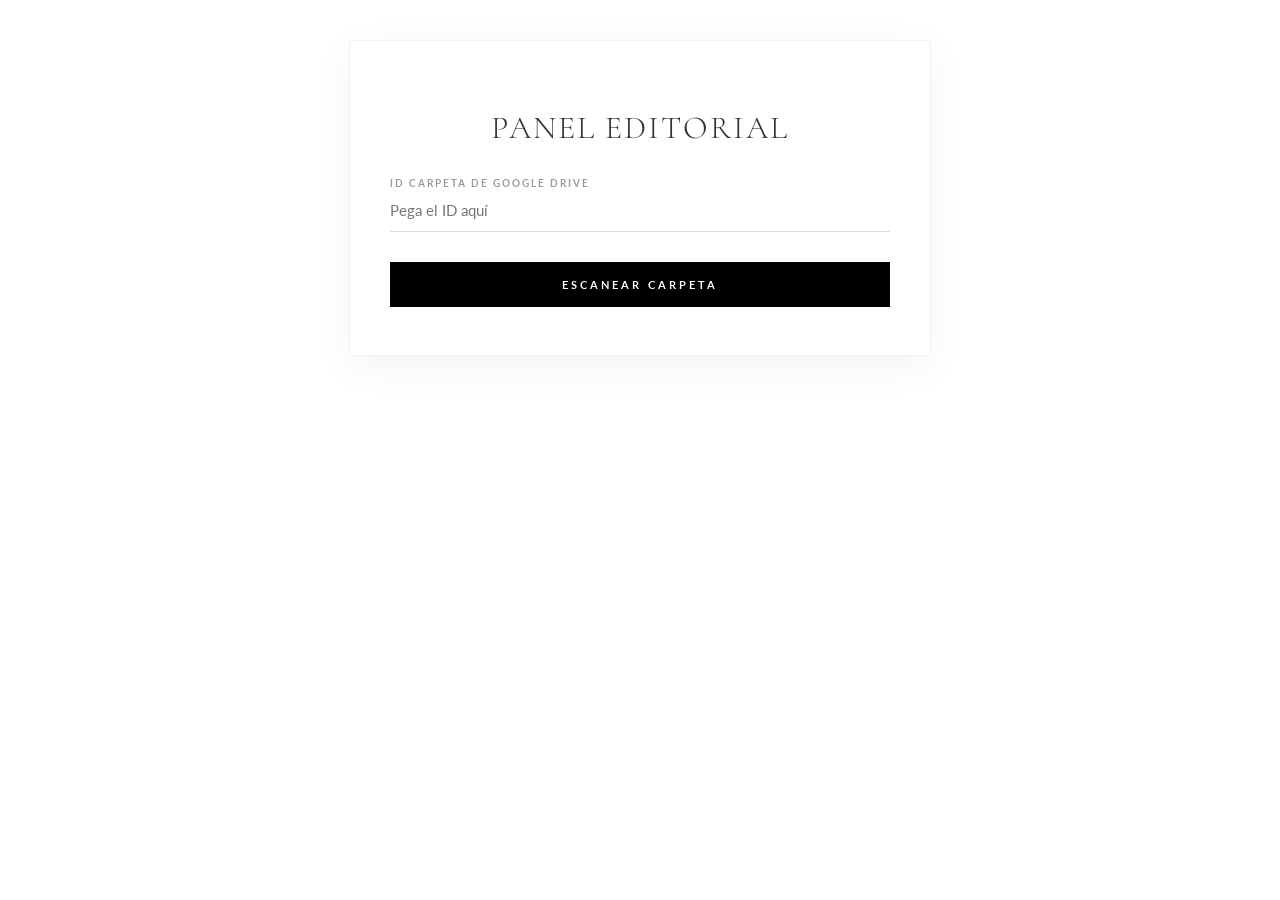
<file: admin.html>
<!DOCTYPE html>
<html lang="es">
<head>
    <meta charset="UTF-8">
    <meta name="viewport" content="width=device-width, initial-scale=1.0">
    <title>Panel Editorial | AlexDHZ</title>
    <link href="https://fonts.googleapis.com/css2?family=Lato:wght@300;400;700&family=Cormorant+Garamond:wght@300&display=swap" rel="stylesheet">
    <style>
        :root { --fuente-titulos: "Cormorant Garamond", serif; --fuente-cuerpo: "Lato", sans-serif; }
        body { font-family: var(--fuente-cuerpo); background: #fff; color: #333; margin: 0; padding: 40px 20px; display: flex; justify-content: center; }
        .card { background: white; padding: 40px; border-radius: 4px; box-shadow: 0 10px 40px rgba(0,0,0,0.05); width: 100%; max-width: 500px; border: 1px solid #f0f0f0; }
        h2 { font-family: var(--fuente-titulos); font-size: 32px; font-weight: 300; text-align: center; margin-bottom: 30px; letter-spacing: 2px; text-transform: uppercase; }
        label { display: block; margin-top: 20px; font-size: 10px; font-weight: 700; color: #999; text-transform: uppercase; letter-spacing: 2px; }
        input { width: 100%; padding: 12px 0; margin-bottom: 10px; border: none; border-bottom: 1px solid #ddd; font-family: var(--fuente-cuerpo); font-size: 15px; outline: none; transition: 0.3s; }
        input:focus { border-bottom-color: #000; }
        button { width: 100%; padding: 16px; background: #000; color: #fff; border: none; cursor: pointer; font-family: var(--fuente-cuerpo); font-weight: 700; font-size: 11px; text-transform: uppercase; letter-spacing: 3px; margin-top: 20px; transition: 0.4s; }
        button:hover { background: #333; letter-spacing: 4px; }
        .btn-save { background: #fff; border: 1px solid #000; color: #000; }
        .btn-save:hover { background: #000; color: #fff; }
        #link-box { display:none; background: #fafafa; padding: 20px; margin-top: 30px; border: 1px solid #eee; text-align: center; }
        #url-final { color: #007bff; word-break: break-all; display: block; margin: 15px 0; text-decoration: underline; }
        .status { font-size: 11px; color: #888; font-style: italic; margin-top: 8px; text-align: center; }
    </style>
</head>
<body>
    <div class="card">
        <h2>Panel Editorial</h2>
        <label>ID Carpeta de Google Drive</label>
        <input type="text" id="folderId" placeholder="Pega el ID aquí">
        <button onclick="cargarCarpeta()">Escanear Carpeta</button>
        <div id="status" class="status"></div>

        <div id="config-seccion" style="display:none; margin-top:30px; border-top: 1px solid #f4f4f4; padding-top:10px;">
            <label>Nombre del Cliente</label>
            <input type="text" id="t" placeholder="Ej: Constanza">
            <label>Evento / Subtítulo</label>
            <input type="text" id="s" placeholder="Ej: Mis XV Años">
            <label>ID Foto Portada (Header)</label>
            <input type="text" id="p" placeholder="ID de la imagen">
            <label>ID Video (Opcional)</label>
            <input type="text" id="v" placeholder="ID del video en Drive">
            <button class="btn-save" onclick="guardarConfig()">Activar Galería</button>
        </div>

        <div id="link-box">
            <label>Enlace para el Cliente:</label>
            <span id="url-final"></span>
            <small style="cursor:pointer; color:#999;" onclick="copiar()">Clic para copiar</small>
        </div>
    </div>

    <script>
        const WEB_APP_URL = "https://script.google.com/macros/s/AKfycbzHh32gyT8Iez8kwEMagVZ9BQX59q6x1_iD_42TkSnXjikGrmJ1tkNTR-NT2SZDiwr/exec"; 
        let fotosEscaneadas = [];

        async function cargarCarpeta() {
            const fid = document.getElementById('folderId').value.trim();
            if(!fid) return alert("Ingresa un ID");
            document.getElementById('status').innerText = "Sincronizando con Drive...";
            try {
                const res = await fetch(`${WEB_APP_URL}?folder=${fid}&action=scan`);
                fotosEscaneadas = await res.json();
                document.getElementById('status').innerText = `✔ ${fotosEscaneadas.length} imágenes encontradas.`;
                document.getElementById('config-seccion').style.display = "block";
            } catch(e) { document.getElementById('status').innerText = "Error: Verifica el ID y permisos."; }
        }

        async function guardarConfig() {
            const btn = document.querySelector('.btn-save');
            btn.innerText = "Creando archivo de configuración...";
            const config = {
                folderId: document.getElementById('folderId').value.trim(),
                t: document.getElementById('t').value.trim(),
                s: document.getElementById('s').value.trim(),
                p: document.getElementById('p').value.trim(),
                v: document.getElementById('v').value.trim(),
                fotos: fotosEscaneadas
            };
            try {
                await fetch(WEB_APP_URL, {
                    method: 'POST',
                    mode: 'no-cors', // Necesario para Google Apps Script
                    body: JSON.stringify(config)
                });
                const link = `${window.location.origin}/?f=${config.folderId}`;
                document.getElementById('url-final').innerText = link;
                document.getElementById('link-box').style.display = "block";
                btn.innerText = "¡Galería Publicada!";
            } catch(e) { alert("Error al guardar."); }
        }

        function copiar() {
            navigator.clipboard.writeText(document.getElementById('url-final').innerText);
            alert("Copiado");
        }
    </script>
</body>
</html>
</file>
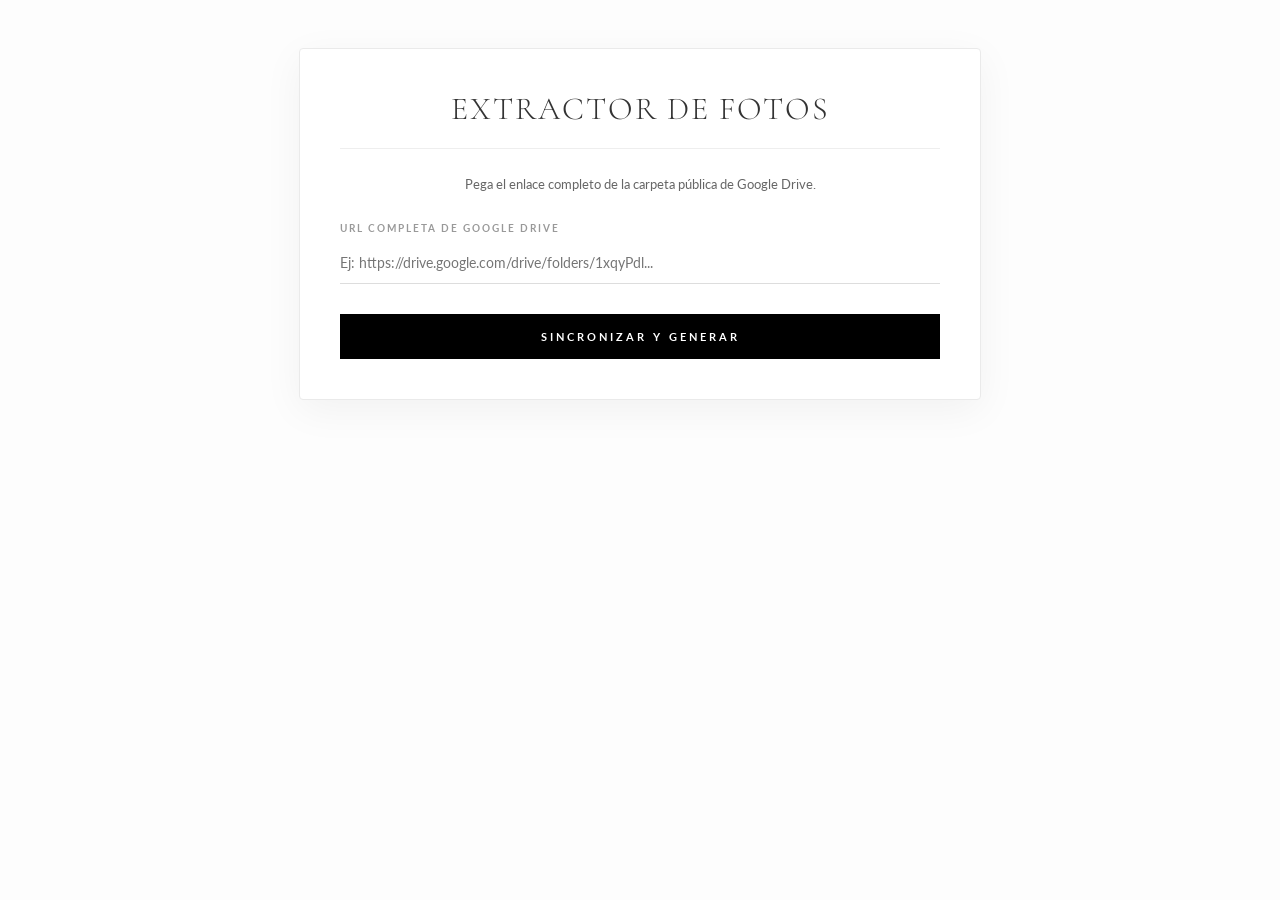
<file: generador.html>
<!DOCTYPE html>
<html lang="es">
<head>
    <meta charset="UTF-8">
    <meta name="viewport" content="width=device-width, initial-scale=1.0">
    <title>Generador JSON | AlexDHZ</title>
    <link href="https://fonts.googleapis.com/css2?family=Lato:wght@300;400;700&family=Cormorant+Garamond:wght@300&display=swap" rel="stylesheet">
    <style>
        body { font-family: 'Lato', sans-serif; background: #fdfdfd; padding: 40px 20px; color: #333; display: flex; justify-content: center; }
        .contenedor { background: white; padding: 40px; border-radius: 4px; box-shadow: 0 10px 40px rgba(0,0,0,0.05); width: 100%; max-width: 600px; border: 1px solid #eaeaea; }
        h2 { font-family: 'Cormorant Garamond', serif; font-size: 32px; font-weight: 300; text-align: center; text-transform: uppercase; letter-spacing: 2px; margin-top: 0; border-bottom: 1px solid #eee; padding-bottom: 20px; }
        label { display: block; margin-top: 20px; font-size: 10px; font-weight: bold; color: #999; text-transform: uppercase; letter-spacing: 2px; }
        input { width: 100%; padding: 12px 0; margin-top: 8px; border: none; border-bottom: 1px solid #ddd; box-sizing: border-box; font-size: 14px; outline: none; transition: 0.3s; font-family: 'Lato', sans-serif; }
        input:focus { border-color: #000; }
        button { width: 100%; padding: 16px; background: #000; color: #fff; border: none; cursor: pointer; font-family: 'Lato', sans-serif; font-weight: 700; font-size: 11px; text-transform: uppercase; letter-spacing: 3px; margin-top: 30px; transition: 0.4s; }
        button:hover { background: #333; letter-spacing: 4px; }
        textarea { width: 100%; height: 250px; margin-top: 15px; padding: 15px; border: 1px solid #eee; background: #fafafa; font-family: monospace; font-size: 11px; color: #555; box-sizing: border-box; resize: vertical; outline: none; }
        .btn-copiar { background: #fff; color: #000; border: 1px solid #000; margin-top: 15px; }
        .btn-copiar:hover { background: #000; color: #fff; }
        #resultado { display: none; margin-top: 30px; border-top: 1px solid #eee; padding-top: 20px; }
        .info-id { font-size: 11px; color: #000; font-style: italic; margin-bottom: 10px; display: block; text-align: center; }
    </style>
</head>
<body>

    <div class="contenedor">
        <h2>Extractor de Fotos</h2>
        <p style="font-size: 13px; color: #666; text-align: center; margin-bottom: 30px;">Pega el enlace completo de la carpeta pública de Google Drive.</p>
        
        <label>URL Completa de Google Drive</label>
        <input type="text" id="driveUrl" placeholder="Ej: https://drive.google.com/drive/folders/1xqyPdl...">
        
        <button id="btnExtraer" onclick="extraerFotos()">Sincronizar y Generar</button>

        <div id="resultado">
            <span id="id-detectado" class="info-id"></span>
            <label>Array JSON (Listo para tu index.html):</label>
            <textarea id="codigo-json" readonly></textarea>
            <button class="btn-copiar" onclick="copiarJson()">Copiar al Portapapeles</button>
        </div>
    </div>

    <script>
        // TU NUEVO SCRIPT
        const WEB_APP_URL = "https://script.google.com/macros/s/AKfycbxT86o_R8xX_H3TDs1vzwTNEfxtv8kqmnAXJWJJJ2Obrzl7pWEufqnU5o7SrQpjqOU/exec";

        function obtenerIdDeUrl(url) {
            let id = url.trim();
            const matchFolders = id.match(/\/folders\/([a-zA-Z0-9_-]+)/);
            if (matchFolders) return matchFolders[1];
            const matchId = id.match(/id=([a-zA-Z0-9_-]+)/);
            if (matchId) return matchId[1];
            return id;
        }

        async function extraerFotos() {
            const urlInput = document.getElementById('driveUrl').value;
            const btn = document.getElementById('btnExtraer');
            
            if(!urlInput) return alert("Ingresa el enlace de la carpeta.");
            const folderId = obtenerIdDeUrl(urlInput);

            btn.innerText = "Extrayendo...";
            btn.disabled = true;

            try {
                const response = await fetch(`${WEB_APP_URL}?folder=${folderId}`);
                const fotos = await response.json();

                if(fotos.error) throw new Error(fotos.error);

                document.getElementById('id-detectado').innerText = `ID: ${folderId} | ${fotos.length} fotos detectadas`;
                document.getElementById('codigo-json').value = JSON.stringify(fotos, null, 4);
                document.getElementById('resultado').style.display = "block";
                
                btn.innerText = "¡Completado!";
                setTimeout(() => { btn.innerText = "Sincronizar y Generar"; btn.disabled = false; }, 2000);
            } catch (err) {
                alert("Error al extraer. Revisa los permisos de la carpeta.");
                btn.innerText = "Sincronizar y Generar";
                btn.disabled = false;
            }
        }

        function copiarJson() {
            const textarea = document.getElementById('codigo-json');
            textarea.select();
            document.execCommand('copy');
            alert("¡Código copiado!");
        }
    </script>
</body>
</html>
</file>
